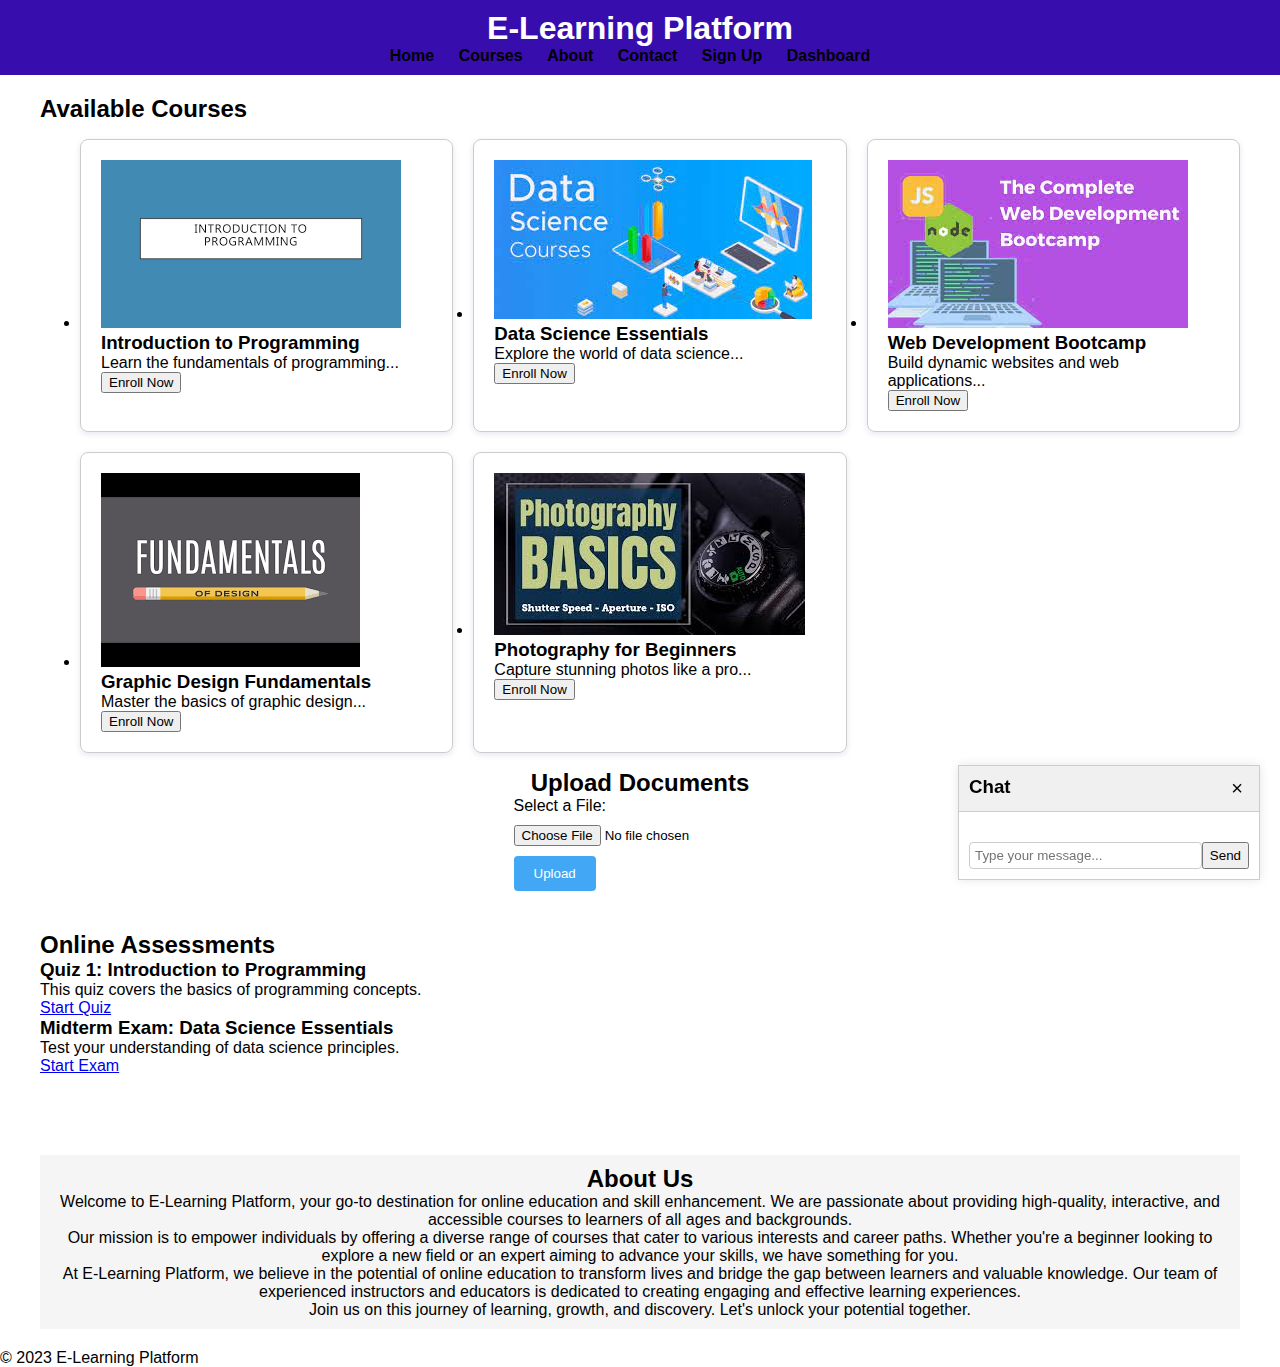
<file: index.html>
<!DOCTYPE html>
<html lang="en">
<head>
  <meta charset="UTF-8">
  <meta name="viewport" content="width=device-width, initial-scale=1.0">
  <link rel="stylesheet" href="style.css">
  <link rel="stylesheet" href="chat.css">
  <title>Courses - E-Learning Platform</title>
</head>
<body>
  <header>
    <h1>E-Learning Platform</h1>
    <nav>
      <ul>
        <li><a href="index.html">Home</a></li>
        <li><a href="courses.html">Courses</a></li>
        <li><a href="about.html">About</a></li>
        <li><a href="contact.html">Contact</a></li>
        <li><a href="signup.html">Sign Up</a></li>
        <li><a href="dashboard.html">Dashboard</a></li>
      </ul>
    </nav>
  </header>
  
  <main>
    <section class="courses">
      <h2>Available Courses</h2>
      <ul class="course-list">
        <li class="course-item">
          <img src="course1.jpg" alt="Course 1">
          <h3>Introduction to Programming</h3>
          <p>Learn the fundamentals of programming...</p>
          <button type="submit" class="btn">Enroll Now</button>
        </li>
        <li class="course-item">
          <img src="course2.jpg" alt="Course 2">
          <h3>Data Science Essentials</h3>
          <p>Explore the world of data science...</p>
          <button type="submit" class="btn">Enroll Now</button>
        </li>
        <li class="course-item">
          <img src="course3.jpg" alt="Course 3">
          <h3>Web Development Bootcamp</h3>
          <p>Build dynamic websites and web applications...</p>
          <button type="submit" class="btn">Enroll Now</button>
        </li>
        <li class="course-item">
          <img src="course4.jpg" alt="Course 4">
          <h3>Graphic Design Fundamentals</h3>
          <p>Master the basics of graphic design...</p>
          <button type="submit" class="btn">Enroll Now</button>
        </li>
        <li class="course-item">
          <img src="course5.jpg" alt="Course 5">
          <h3>Photography for Beginners</h3>
          <p>Capture stunning photos like a pro...</p>
          <button type="submit" class="btn">Enroll Now</button>
        </li>
      </ul>
    <section class="upload">
      <h2>Upload Documents</h2>
      <form action="upload.php" method="post" enctype="multipart/form-data">
        <label for="file">Select a File:</label>
        <input type="file" name="file" id="file">
        <button type="submit" class="btn">Upload</button>
      </form>
    </section>
    <section class="assessments">
        <h2>Online Assessments</h2>
        <div class="assessment-item">
          <h3>Quiz 1: Introduction to Programming</h3>
          <p>This quiz covers the basics of programming concepts.</p>
          <a href="Start Quiz.html" class="btn">Start Quiz</a>
        </div>
        <div class="assessment-item">
          <h3>Midterm Exam: Data Science Essentials</h3>
          <p>Test your understanding of data science principles.</p>
          <a href="midterm.html" class="btn">Start Exam</a>
        </div>
        <!-- Add more assessment items here -->
      </section>
  </main>
  <main>
    <div id="chat-popup" class="chat-popup">
        <div class="chat-header">
          <h3>Chat</h3>
          <button id="close-chat" class="close-btn">&times;</button>
        </div>
        <div class="chat-messages">
          <!-- Display chat messages here -->
        </div>
        <div class="chat-input">
          <input type="text" id="message-input" placeholder="Type your message...">
          <button id="send-message" class="btn">Send</button>
        </div>
      </div>
      <script src="chat.js"></script>
    <footer>
    <section class="about">
      <h2>About Us</h2>
      <p>Welcome to E-Learning Platform, your go-to destination for online education and skill enhancement. We are passionate about providing high-quality, interactive, and accessible courses to learners of all ages and backgrounds.</p>
      <p>Our mission is to empower individuals by offering a diverse range of courses that cater to various interests and career paths. Whether you're a beginner looking to explore a new field or an expert aiming to advance your skills, we have something for you.</p>
      <p>At E-Learning Platform, we believe in the potential of online education to transform lives and bridge the gap between learners and valuable knowledge. Our team of experienced instructors and educators is dedicated to creating engaging and effective learning experiences.</p>
      <p>Join us on this journey of learning, growth, and discovery. Let's unlock your potential together.</p>
    </section>
  </main>
    <p>&copy; 2023 E-Learning Platform</p>
  </footer>
</body>
</html>
</file>
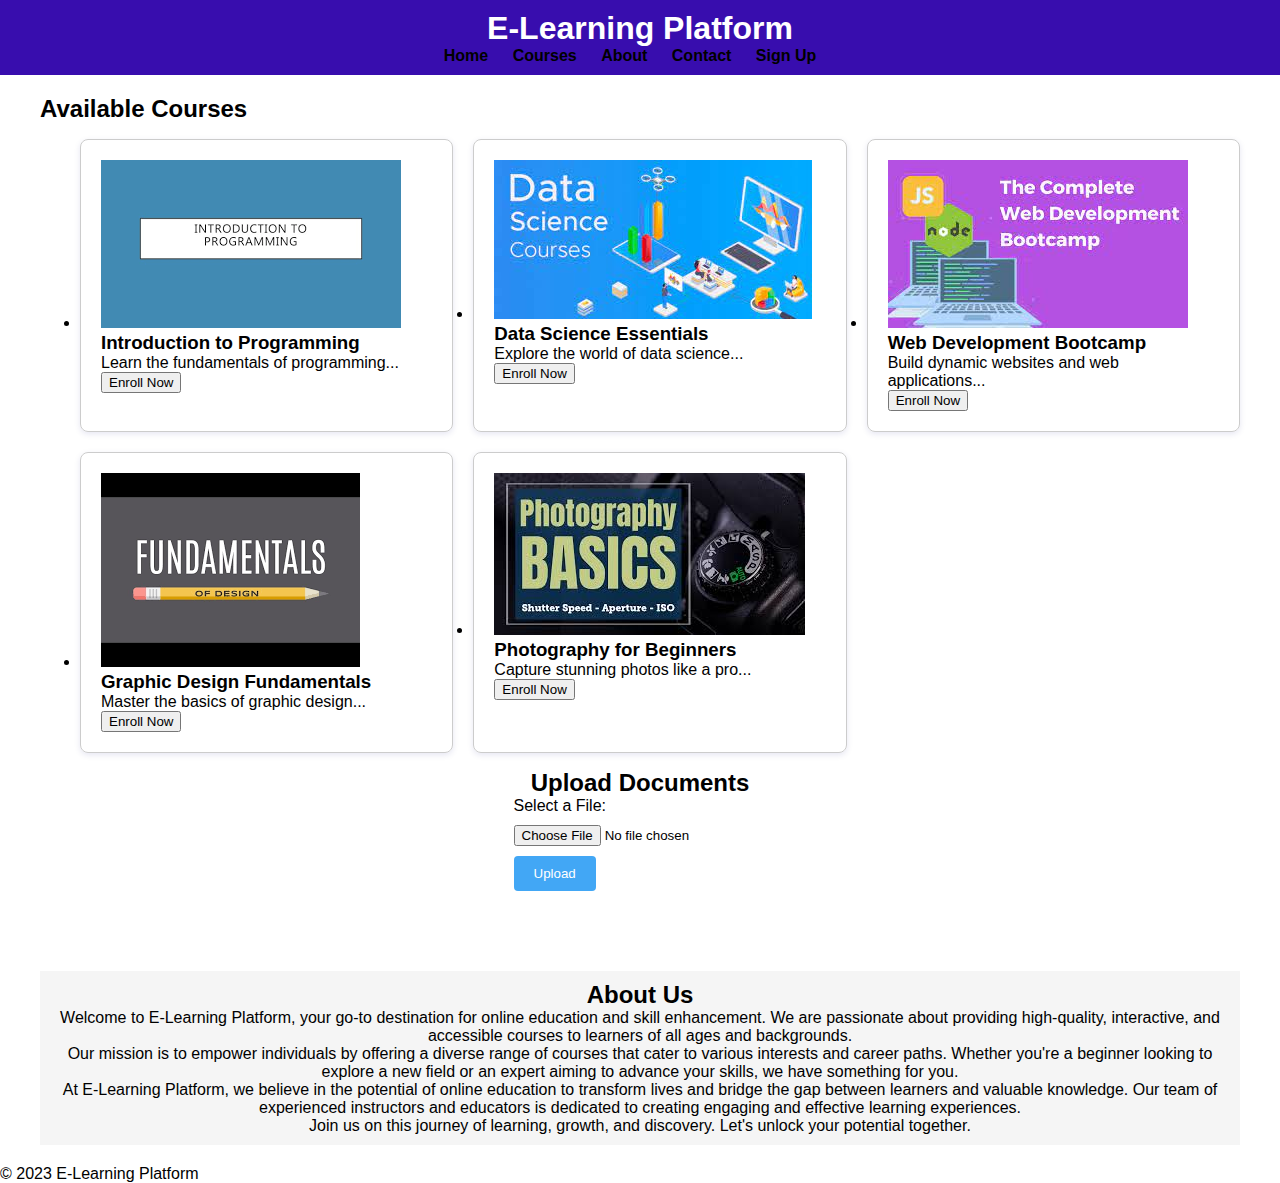
<file: about.html>
<!DOCTYPE html>
<html lang="en">
<head>
  <meta charset="UTF-8">
  <meta name="viewport" content="width=device-width, initial-scale=1.0">
  <link rel="stylesheet" href="style.css">
  <title>aboutus</title>
</head>
<body>
  <header>
    <h1>E-Learning Platform</h1>
    <nav>
      <ul>
        <li><a href="index.html">Home</a></li>
        <li><a href="courses.html">Courses</a></li>
        <li><a href="about.html">About</a></li>
        <li><a href="contact.html">Contact</a></li>
        <li><a href="signup.html">Sign Up</a></li>
      </ul>
    </nav>
  </header>
  
  <main>
    <section class="courses">
      <h2>Available Courses</h2>
      <ul class="course-list">
        <li class="course-item">
          <img src="course1.jpg" alt="Course 1">
          <h3>Introduction to Programming</h3>
          <p>Learn the fundamentals of programming...</p>
          <button type="submit" class="btn">Enroll Now</button>
        </li>
        <li class="course-item">
          <img src="course2.jpg" alt="Course 2">
          <h3>Data Science Essentials</h3>
          <p>Explore the world of data science...</p>
          <button type="submit" class="btn">Enroll Now</button>
        </li>
        <li class="course-item">
          <img src="course3.jpg" alt="Course 3">
          <h3>Web Development Bootcamp</h3>
          <p>Build dynamic websites and web applications...</p>
          <button type="submit" class="btn">Enroll Now</button>
        </li>
        <li class="course-item">
          <img src="course4.jpg" alt="Course 4">
          <h3>Graphic Design Fundamentals</h3>
          <p>Master the basics of graphic design...</p>
          <button type="submit" class="btn">Enroll Now</button>
        </li>
        <li class="course-item">
          <img src="course5.jpg" alt="Course 5">
          <h3>Photography for Beginners</h3>
          <p>Capture stunning photos like a pro...</p>
          <button type="submit" class="btn">Enroll Now</button>
        </li>
      </ul>
    <section class="upload">
      <h2>Upload Documents</h2>
      <form action="upload.php" method="post" enctype="multipart/form-data">
        <label for="file">Select a File:</label>
        <input type="file" name="file" id="file">
        <button type="submit" class="btn">Upload</button>
      </form>
    </section>
  </main>
  <main>
    <footer>
    <section class="about">
      <h2>About Us</h2>
      <p>Welcome to E-Learning Platform, your go-to destination for online education and skill enhancement. We are passionate about providing high-quality, interactive, and accessible courses to learners of all ages and backgrounds.</p>
      <p>Our mission is to empower individuals by offering a diverse range of courses that cater to various interests and career paths. Whether you're a beginner looking to explore a new field or an expert aiming to advance your skills, we have something for you.</p>
      <p>At E-Learning Platform, we believe in the potential of online education to transform lives and bridge the gap between learners and valuable knowledge. Our team of experienced instructors and educators is dedicated to creating engaging and effective learning experiences.</p>
      <p>Join us on this journey of learning, growth, and discovery. Let's unlock your potential together.</p>
    </section>
  </main>
    <p>&copy; 2023 E-Learning Platform</p>
  </footer>
</body>
</html>
</file>
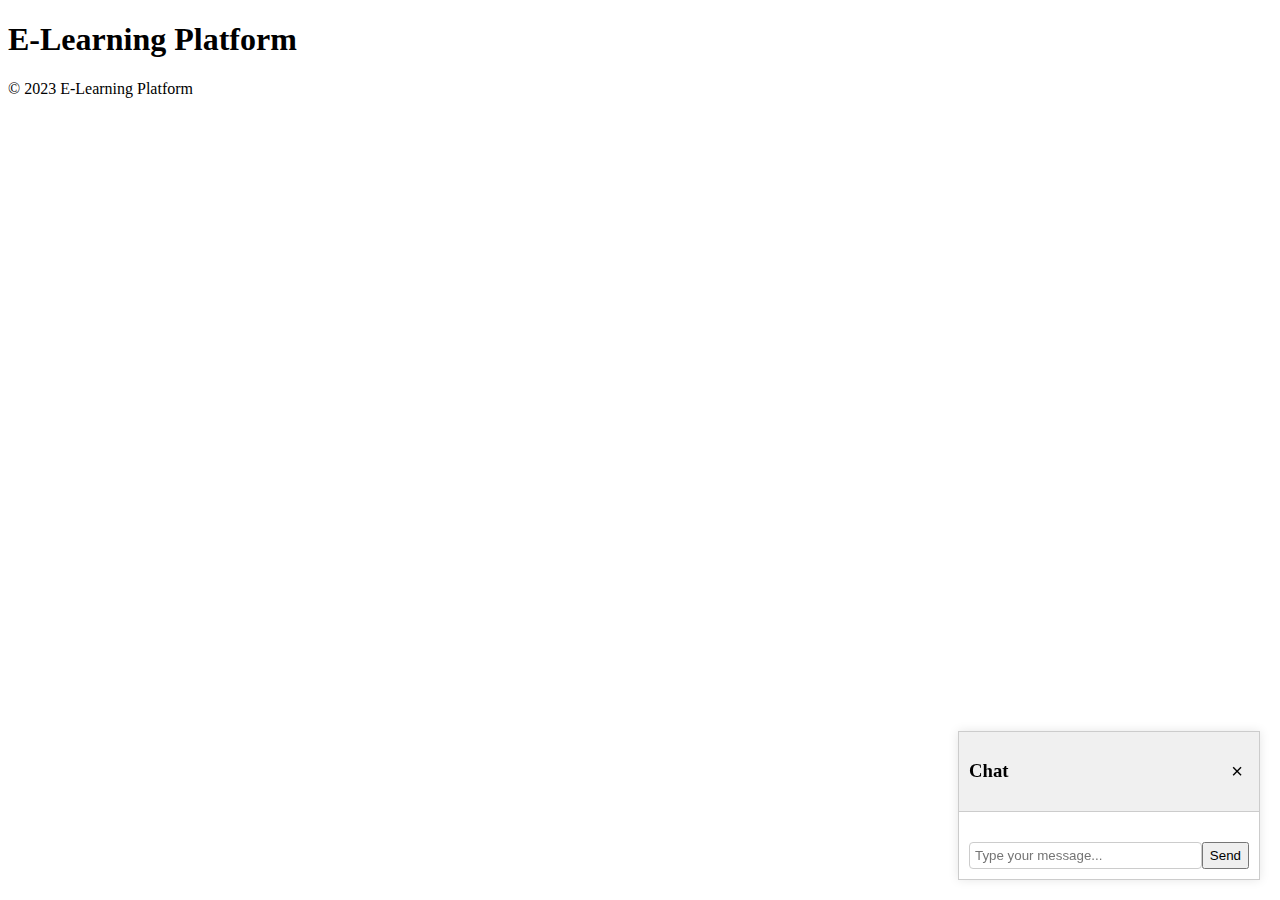
<file: chat.html>
<!DOCTYPE html>
<html lang="en">
<head>
  <meta charset="UTF-8">
  <meta name="viewport" content="width=device-width, initial-scale=1.0">
  <link rel="stylesheet" href="chat.css">
  <title>Chat - E-Learning Platform</title>
</head>
<body>
  <header>
    <h1>E-Learning Platform</h1>
    <nav>
      <!-- Navigation links -->
    </nav>
  </header>
  
  <main>
    <!-- Course content and other sections -->
  </main>
  
  <!-- Pop-up chat box -->
  <div id="chat-popup" class="chat-popup">
    <div class="chat-header">
      <h3>Chat</h3>
      <button id="close-chat" class="close-btn">&times;</button>
    </div>
    <div class="chat-messages">
      <!-- Display chat messages here -->
    </div>
    <div class="chat-input">
      <input type="text" id="message-input" placeholder="Type your message...">
      <button id="send-message" class="btn">Send</button>
    </div>
  </div>
  
  <footer>
    <p>&copy; 2023 E-Learning Platform</p>
  </footer>
  
  <script src="chat.js"></script>
</body>
</html>
</file>
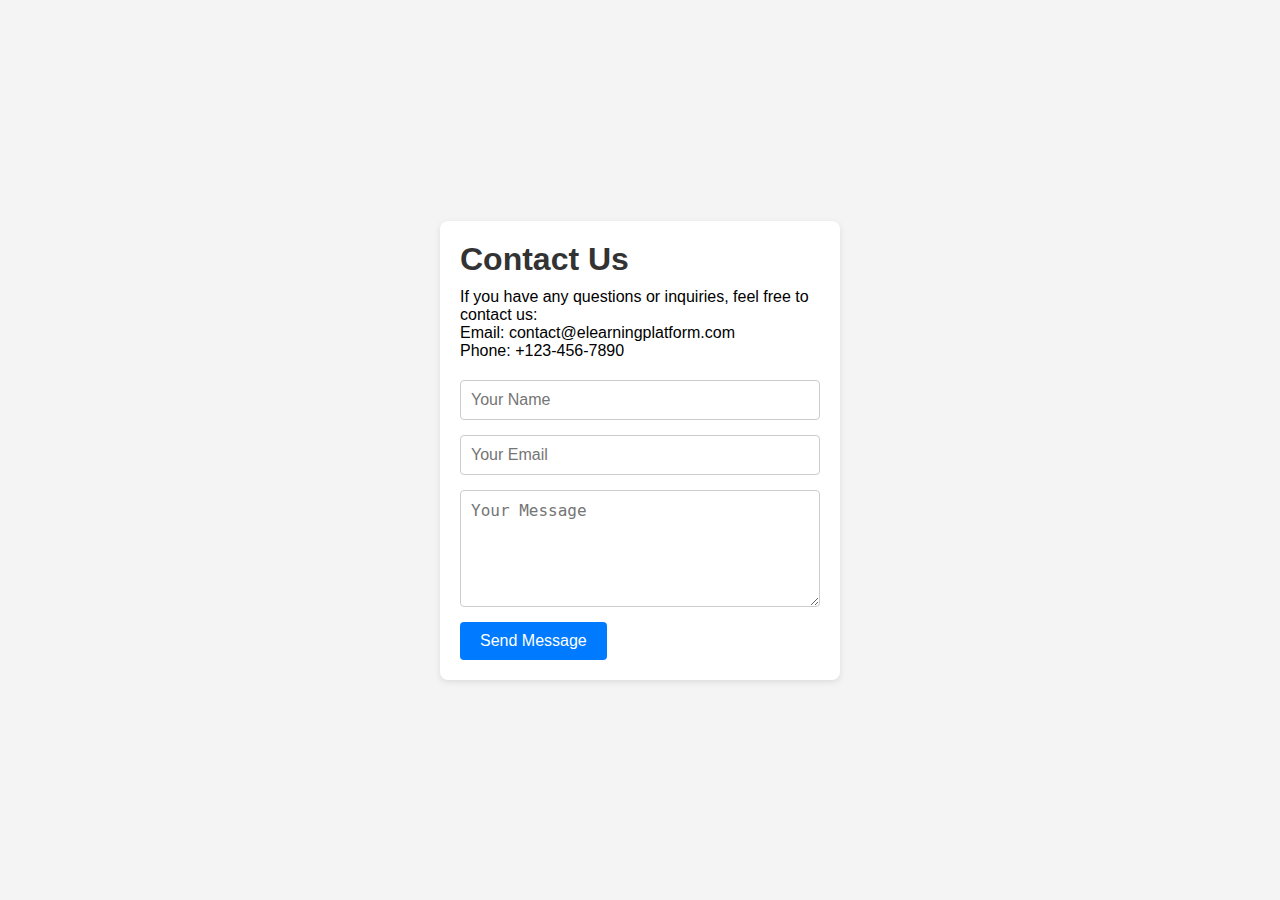
<file: Contact.html>
<!DOCTYPE html>
<html lang="en">
<head>
  <meta charset="UTF-8">
  <meta name="viewport" content="width=device-width, initial-scale=1.0">
  <link rel="stylesheet" href="contact.css">
  <title>Contact Us - E-Learning Platform</title>
</head>
<body>
  <div class="contact-container">
    <h1>Contact Us</h1>
    <div class="contact-info">
      <p>If you have any questions or inquiries, feel free to contact us:</p>
      <p>Email: contact@elearningplatform.com</p>
      <p>Phone: +123-456-7890</p>
    </div>
    <form class="contact-form">
      <input type="text" placeholder="Your Name" required>
      <input type="email" placeholder="Your Email" required>
      <textarea placeholder="Your Message" rows="5" required></textarea>
      <button type="submit">Send Message</button>
    </form>
  </div>
</body>
</html>
</file>
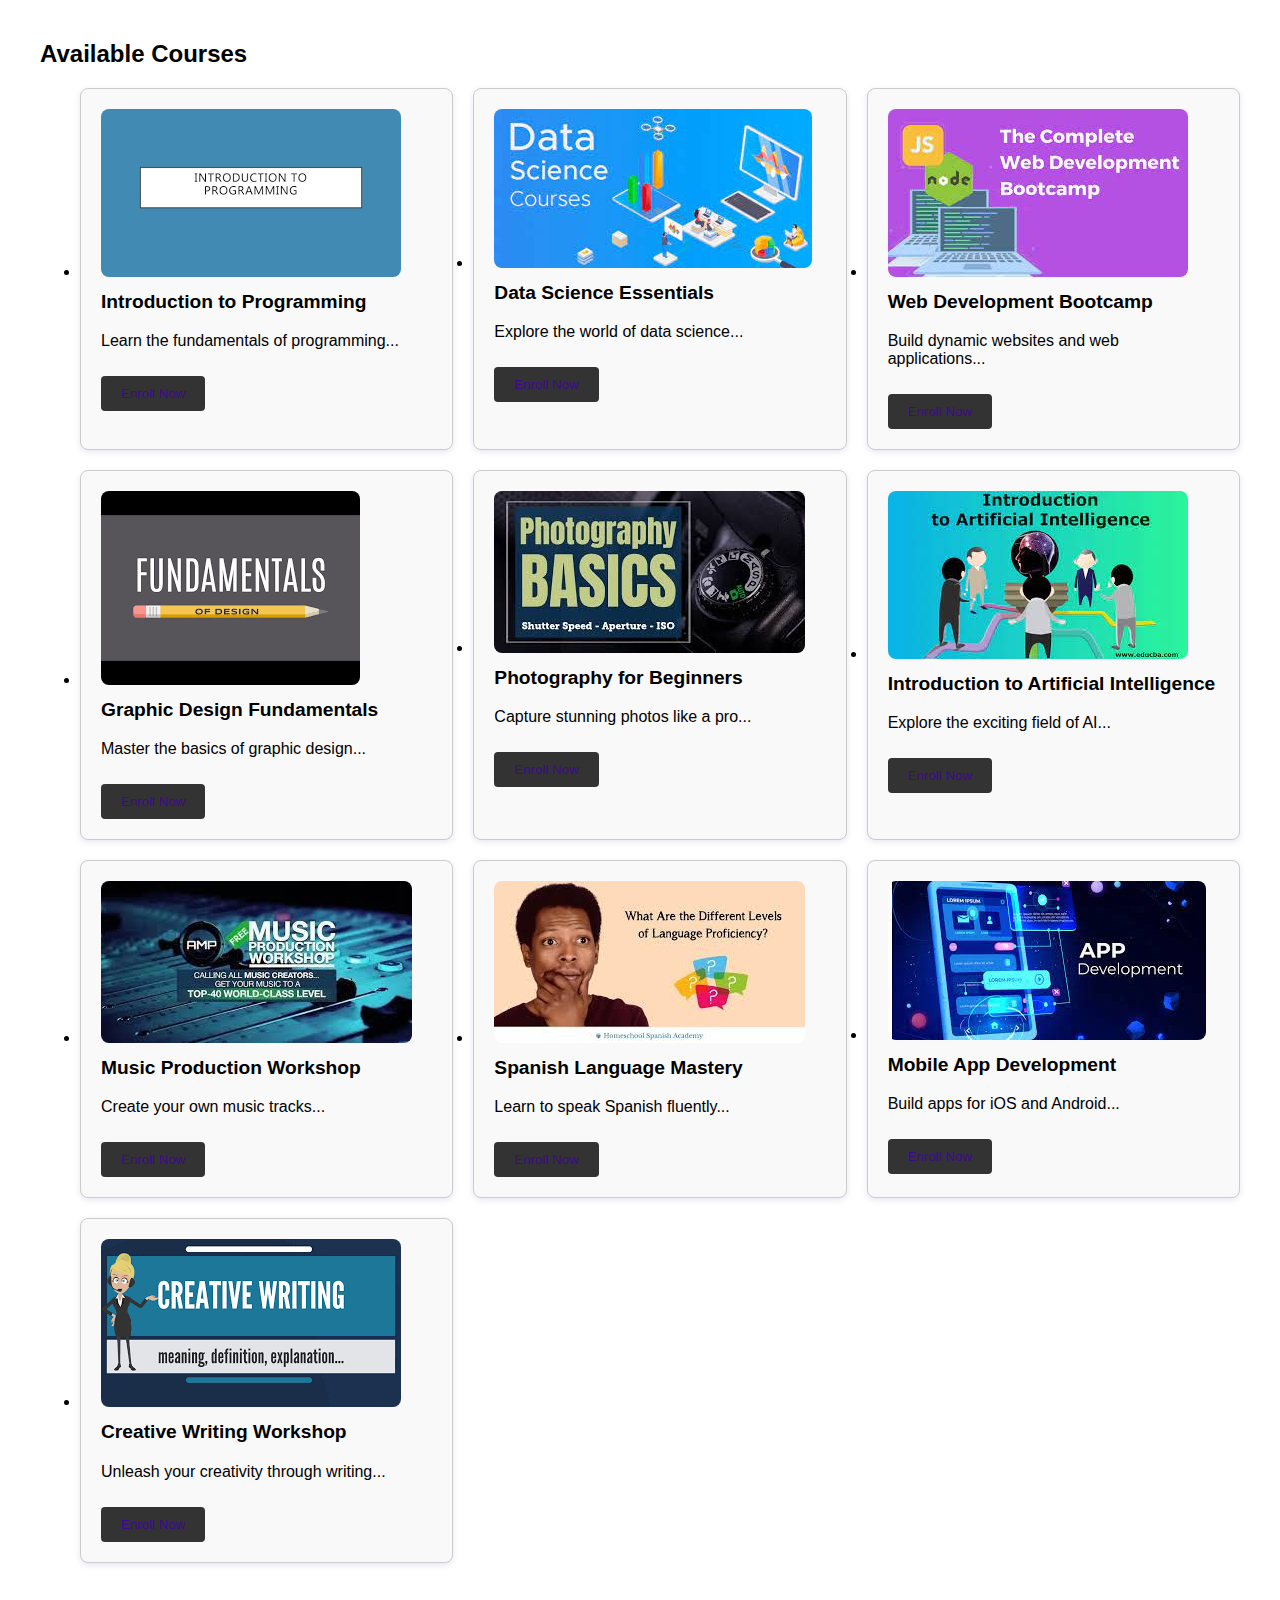
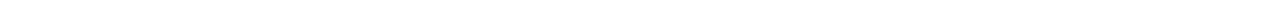
<file: courses.html>
<!DOCTYPE html>
<html lang="en">
<head>
  <meta charset="UTF-8">
  <meta name="viewport" content="width=device-width, initial-scale=1.0">
  <title>Courses </title>
  <link rel="stylesheet" href="course.css">
</head>
<body>
<main>
    <section class="courses">
      <h2>Available Courses</h2>
      <ul class="course-list">
        <li class="course-item">
          <img src="course1.jpg" alt="Course 1">
          <h3>Introduction to Programming</h3>
          <p>Learn the fundamentals of programming...</p>
          <button type="submit" class="btn">Enroll Now</button>
        </li>
        <li class="course-item">
          <img src="course2.jpg" alt="Course 2">
          <h3>Data Science Essentials</h3>
          <p>Explore the world of data science...</p>
          <button type="submit" class="btn">Enroll Now</button>
        </li>
        <li class="course-item">
          <img src="course3.jpg" alt="Course 3">
          <h3>Web Development Bootcamp</h3>
          <p>Build dynamic websites and web applications...</p>
          <button type="submit" class="btn">Enroll Now</button>
        </li>
        <li class="course-item">
          <img src="course4.jpg" alt="Course 4">
          <h3>Graphic Design Fundamentals</h3>
          <p>Master the basics of graphic design...</p>
          <button type="submit" class="btn">Enroll Now</button>
        </li>
        <li class="course-item">
          <img src="course5.jpg" alt="Course 5">
          <h3>Photography for Beginners</h3>
          <p>Capture stunning photos like a pro...</p>
          <button type="submit" class="btn">Enroll Now</button>
        </li>
        <li class="course-item">
          <img src="course6.jpg" alt="Course 6">
          <h3>Introduction to Artificial Intelligence</h3>
          <p>Explore the exciting field of AI...</p>
          <button type="submit" class="btn">Enroll Now</button>
        </li>
        <li class="course-item">
          <img src="course7.jpg" alt="Course 7">
          <h3>Music Production Workshop</h3>
          <p>Create your own music tracks...</p>
          <button type="submit" class="btn">Enroll Now</button>
        </li>
        <li class="course-item">
          <img src="course8.jpg" alt="Course 8">
          <h3>Spanish Language Mastery</h3>
          <p>Learn to speak Spanish fluently...</p>
          <button type="submit" class="btn">Enroll Now</button>
        </li>
        <li class="course-item">
          <img src="course9.jpg" alt="Course 9">
          <h3>Mobile App Development</h3>
          <p>Build apps for iOS and Android...</p>
          <button type="submit" class="btn">Enroll Now</button>
        </li>
        <li class="course-item">
          <img src="course10.jpg" alt="Course 10">
          <h3>Creative Writing Workshop</h3>
          <p>Unleash your creativity through writing...</p>
          <button type="submit" class="btn">Enroll Now</button>
        </li>
      </ul>

</main>
</body>
</file>
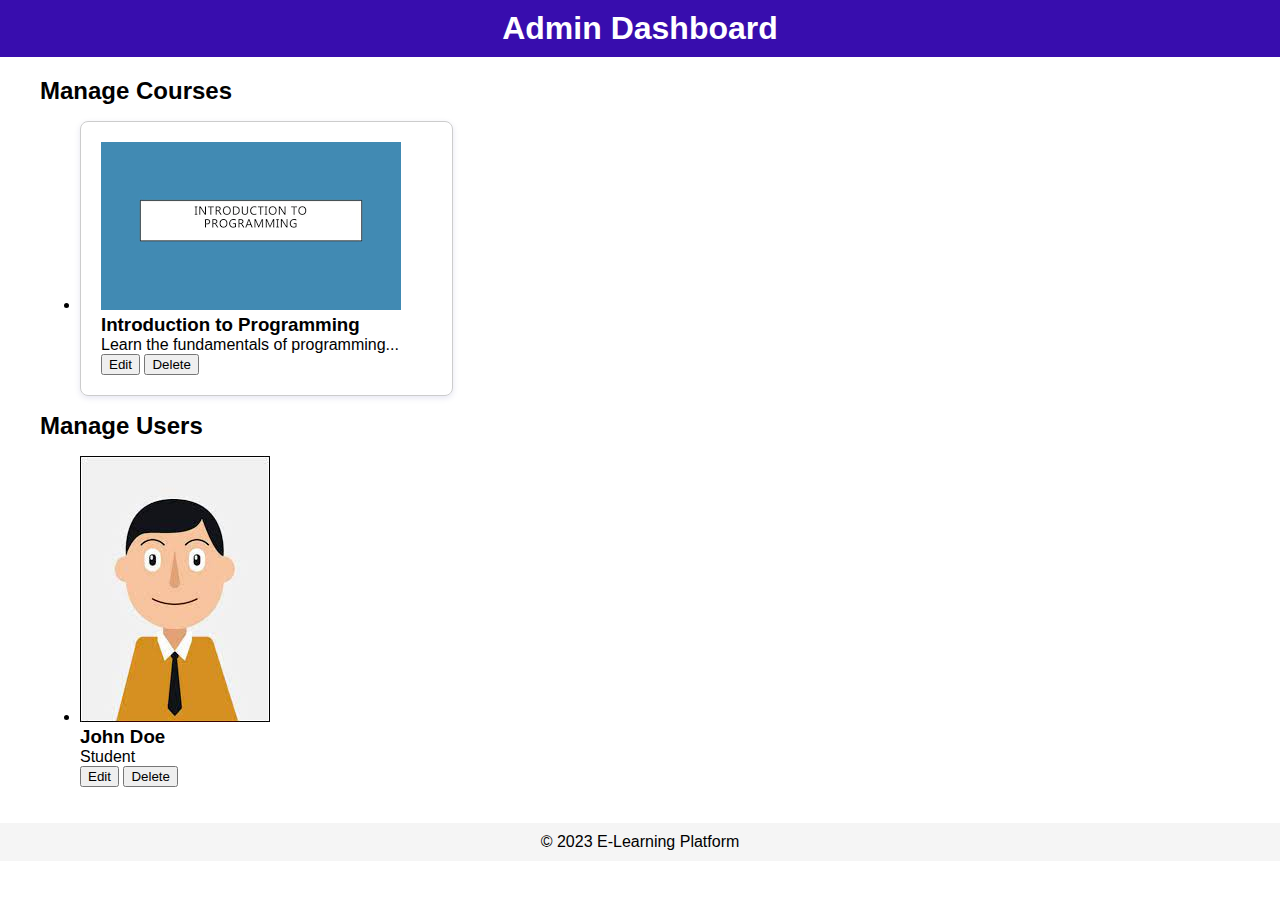
<file: dashboard.html>
<!DOCTYPE html>
<html lang="en">
<head>
  <meta charset="UTF-8">
  <meta name="viewport" content="width=device-width, initial-scale=1.0">
  <link rel="stylesheet" href="style.css">
  <title>Admin Dashboard - E-Learning Platform</title>
</head>
<body>
  <header>
    <h1>Admin Dashboard</h1>
    <nav>
      <!-- Navigation links for admin sections -->
    </nav>
  </header>
  
  <main>
    <section class="admin-section">
      <h2>Manage Courses</h2>
      <ul class="course-list">
        <li class="course-item">
          <img src="course1.jpg" alt="Course 1">
          <h3>Introduction to Programming</h3>
          <p>Learn the fundamentals of programming...</p>
          <button class="btn">Edit</button>
          <button class="btn btn-danger">Delete</button>
        </li>
        <!-- Add more course items with edit and delete buttons -->
      </ul>
    </section>
    
    <section class="admin-section">
      <h2>Manage Users</h2>
      <ul class="user-list">
        <li class="user-item">
          <img src="user1.jpg" alt="User 1">
          <h3>John Doe</h3>
          <p>Student</p>
          <button class="btn">Edit</button>
          <button class="btn btn-danger">Delete</button>
        </li>
        <!-- Add more user items with edit and delete buttons -->
      </ul>
    </section>
    
    <!-- Add more admin sections as needed -->
  </main>
  
  <footer>
    <p>&copy; 2023 E-Learning Platform</p>
  </footer>
</body>
</html>
</file>
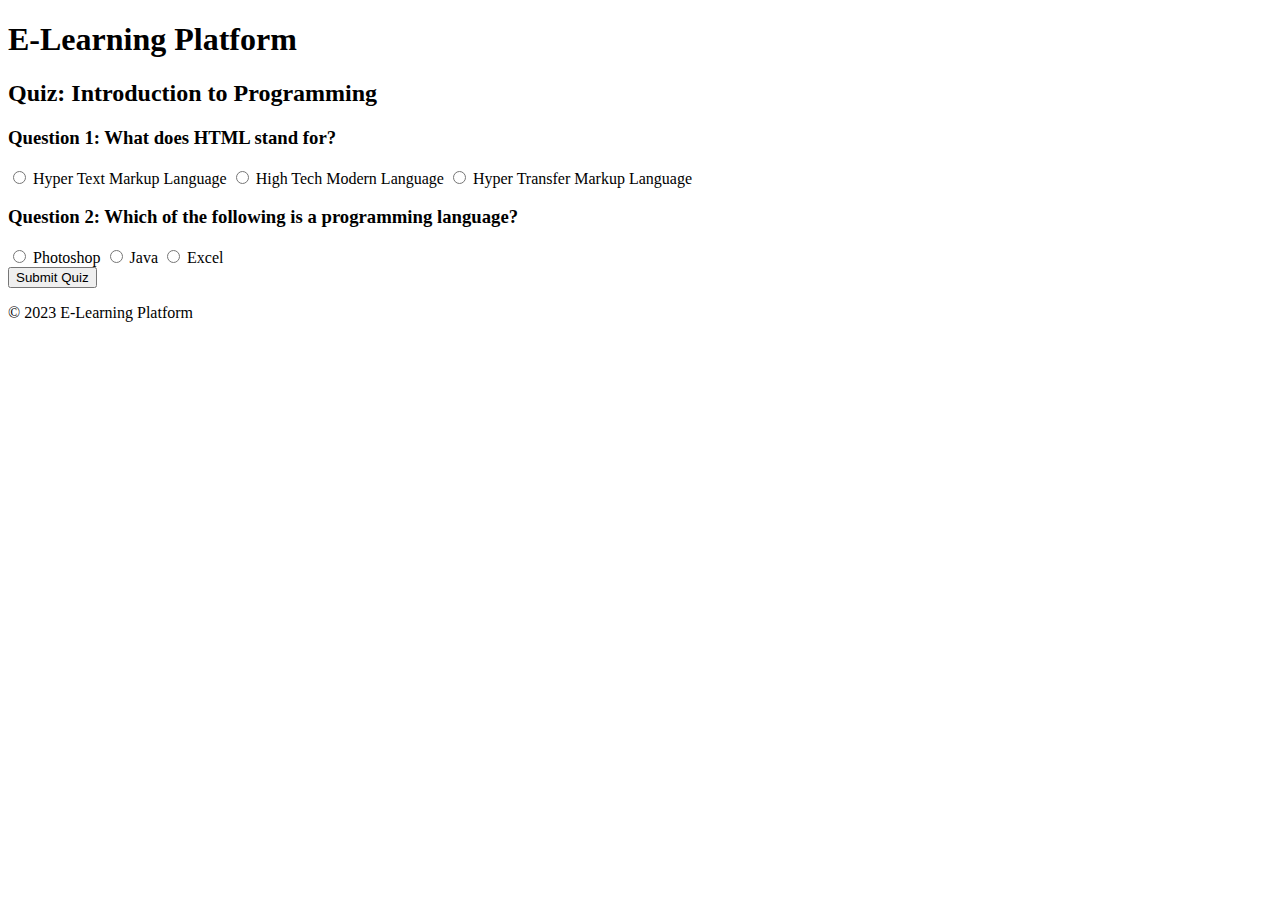
<file: Start Quiz.html>
<!DOCTYPE html>
<html lang="en">
<head>
  <meta charset="UTF-8">
  <meta name="viewport" content="width=device-width, initial-scale=1.0">
  <title>Quiz: Introduction to Programming</title>
</head>
<body>
  <header>
    <h1>E-Learning Platform</h1>
    <nav>
    </nav>
  </header>
  
  <main>
    <section class="quiz">
      <h2>Quiz: Introduction to Programming</h2>
      <form action="quiz1-result.html" method="post">
        <div class="question">
          <h3>Question 1: What does HTML stand for?</h3>
          <label>
            <input type="radio" name="q1" value="a"> Hyper Text Markup Language
          </label>
          <label>
            <input type="radio" name="q1" value="b"> High Tech Modern Language
          </label>
          <label>
            <input type="radio" name="q1" value="c"> Hyper Transfer Markup Language
          </label>
        </div>
        
        <div class="question">
          <h3>Question 2: Which of the following is a programming language?</h3>
          <label>
            <input type="radio" name="q2" value="a"> Photoshop
          </label>
          <label>
            <input type="radio" name="q2" value="b"> Java
          </label>
          <label>
            <input type="radio" name="q2" value="c"> Excel
          </label>
        </div>
        
        <button type="submit" class="btn">Submit Quiz</button>
      </form>
    </section>
  </main>
  
  <footer>
    <p>&copy; 2023 E-Learning Platform</p>
  </footer>
</body>
</html>
</file>
<file: chat.css>
/* Styles for the chat box */
.chat-popup {
    display: none;
    position: fixed;
    bottom: 20px;
    right: 20px;
    width: 300px;
    background-color: #fff;
    border: 1px solid #ccc;
    box-shadow: 0 0 10px rgba(0, 0, 0, 0.1);
    z-index: 1000;
  }
  
  .chat-header {
    padding: 10px;
    background-color: #f0f0f0;
    border-bottom: 1px solid #ccc;
    display: flex;
    justify-content: space-between;
  }
  
  .close-btn {
    background: none;
    border: none;
    font-size: 20px;
    cursor: pointer;
  }
  
  .chat-messages {
    padding: 10px;
    max-height: 300px;
    overflow-y: auto;
  }
  
  .chat-input {
    display: flex;
    padding: 10px;
  }
  
  #message-input {
    flex-grow: 1;
    padding: 5px;
    border: 1px solid #ccc;
    border-radius: 4px;
  }
  
  /* Adjust other styles as needed */
</file>
<file: course.css>
body {
    font-family: Arial, sans-serif;
    margin: 0;
    padding: 0;
  }
  
  main {
    max-width: 1200px;
    margin: 0 auto;
    padding: 20px;
  }
  
  .courses {
    margin-bottom: 40px;
  }
  
  .course-list {
    display: grid;
    grid-template-columns: repeat(auto-fill, minmax(300px, 1fr));
    gap: 20px;
  }
  
  .course-item {
    border: 1px solid #ccc;
    border-radius: 8px;
    padding: 20px;
    box-shadow: 0 2px 6px rgba(0, 0, 0, 0.1);
    background-color: #f9f9f9;
  }
  
  .course-item img {
    max-width: 100%;
    height: auto;
    border-radius: 8px;
  }
  
  .course-item h3 {
    margin-top: 10px;
    font-size: 1.2rem;
  }
  
  .course-item p {
    margin-top: 10px;
  }
  
  .btn {
    display: inline-block;
    background-color: #333;
    color: #3b0a8f;
    border: none;
    padding: 10px 20px;
    border-radius: 4px;
    cursor: pointer;
    margin-top: 10px;
    text-decoration: none;
  }
  
  .btn:hover {
    background-color: #444;
  }
  .courses {
    margin-bottom: 40px;
  }
 
.enroll-btn {
    background-color: #310c92;
    color: #fff;
  }
  
  .enroll-btn:hover {
    background-color: #444;
  }
  
  .course-list {
    display: grid;
    grid-template-columns: repeat(auto-fill, minmax(300px, 1fr));
    gap: 20px;
  }
  
  .course-item {
    border: 1px solid #ccc;
    border-radius: 8px;
    padding: 20px;
    box-shadow: 0 2px 6px rgba(11, 13, 126, 0.1);
  }
</file>
<file: style.css>
/* Reset some default margin and padding */
body, h1, h2, h3, p {
    margin: 0;
    padding: 0;
  }
  
  body {
    font-family: Arial, sans-serif;
  }
  
  /* Header styles */
  header {
    background-color: #380dae;
    color: #fff;
    padding: 10px 0;
    text-align: center;
  }
  
  header h1 {
    margin: 0;
  }
  
  nav ul {
    list-style: none;
    margin: 0;
    padding: 0;
  }
  
  nav ul li {
    display: inline;
    margin-right: 20px;
  }
  
  nav ul li a {
    text-decoration: none;
    color:black;
    font-weight: bold;
  }
  
  /* Main content styles */
  main {
    max-width: 1200px;
    margin: 0 auto;
    padding: 20px;
  }
  
  .courses {
    margin-bottom: 40px;
  }
 
.enroll-btn {
    background-color: #310c92;
    color: #fff;
  }
  
  .enroll-btn:hover {
    background-color: #444;
  }
  
  .course-list {
    display: grid;
    grid-template-columns: repeat(auto-fill, minmax(300px, 1fr));
    gap: 20px;
  }
  
  .course-item {
    border: 1px solid #ccc;
    border-radius: 8px;
    padding: 20px;
    box-shadow: 0 2px 6px rgba(11, 13, 126, 0.1);
  }

  .upload {
    text-align: center;
    margin-bottom: 40px;
  }
  
  .upload form {
    display: inline-block;
    text-align: left;
  }
  
  .upload label {
    display: block;
    margin-bottom: 10px;
  }
  
  .upload input[type="file"] {
    display: block;
    margin-bottom: 10px;
  }
  
  .upload .btn {
    display: inline-block;
    background-color:#42a7f5;
    color: #fff;
    border: none;
    padding: 10px 20px;
    border-radius: 4px;
    cursor: pointer;
  }
  
  footer {
    background-color: #f5f5f5;
    padding: 10px 0;
    text-align: center;
  }
</file>
<file: contact.css>
/* Reset some default styles */
* {
    margin: 0;
    padding: 0;
    box-sizing: border-box;
  }
  
  /* Basic styling */
  body {
    font-family: Arial, sans-serif;
    background-color: #f4f4f4;
    display: flex;
    justify-content: center;
    align-items: center;
    height: 100vh;
  }
  
  .contact-container {
    background-color: #fff;
    border-radius: 8px;
    box-shadow: 0 2px 6px rgba(0, 0, 0, 0.1);
    padding: 20px;
    width: 100%;
    max-width: 400px;
  }
  
  .contact-container h1 {
    color: #333;
    margin-bottom: 10px;
  }
  
  .contact-info {
    margin-bottom: 20px;
  }
  
  .contact-form input,
  .contact-form textarea {
    display: block;
    width: 100%;
    padding: 10px;
    margin-bottom: 15px;
    border: 1px solid #ccc;
    border-radius: 4px;
    font-size: 16px;
  }
  
  .contact-form textarea {
    resize: vertical;
  }
  
  .contact-form button {
    background-color: #007bff;
    color: white;
    border: none;
    border-radius: 4px;
    padding: 10px 20px;
    font-size: 16px;
    cursor: pointer;
  }
  
  @media (max-width: 480px) {
    .contact-container {
      max-width: 100%;
    }
  }
</file>
